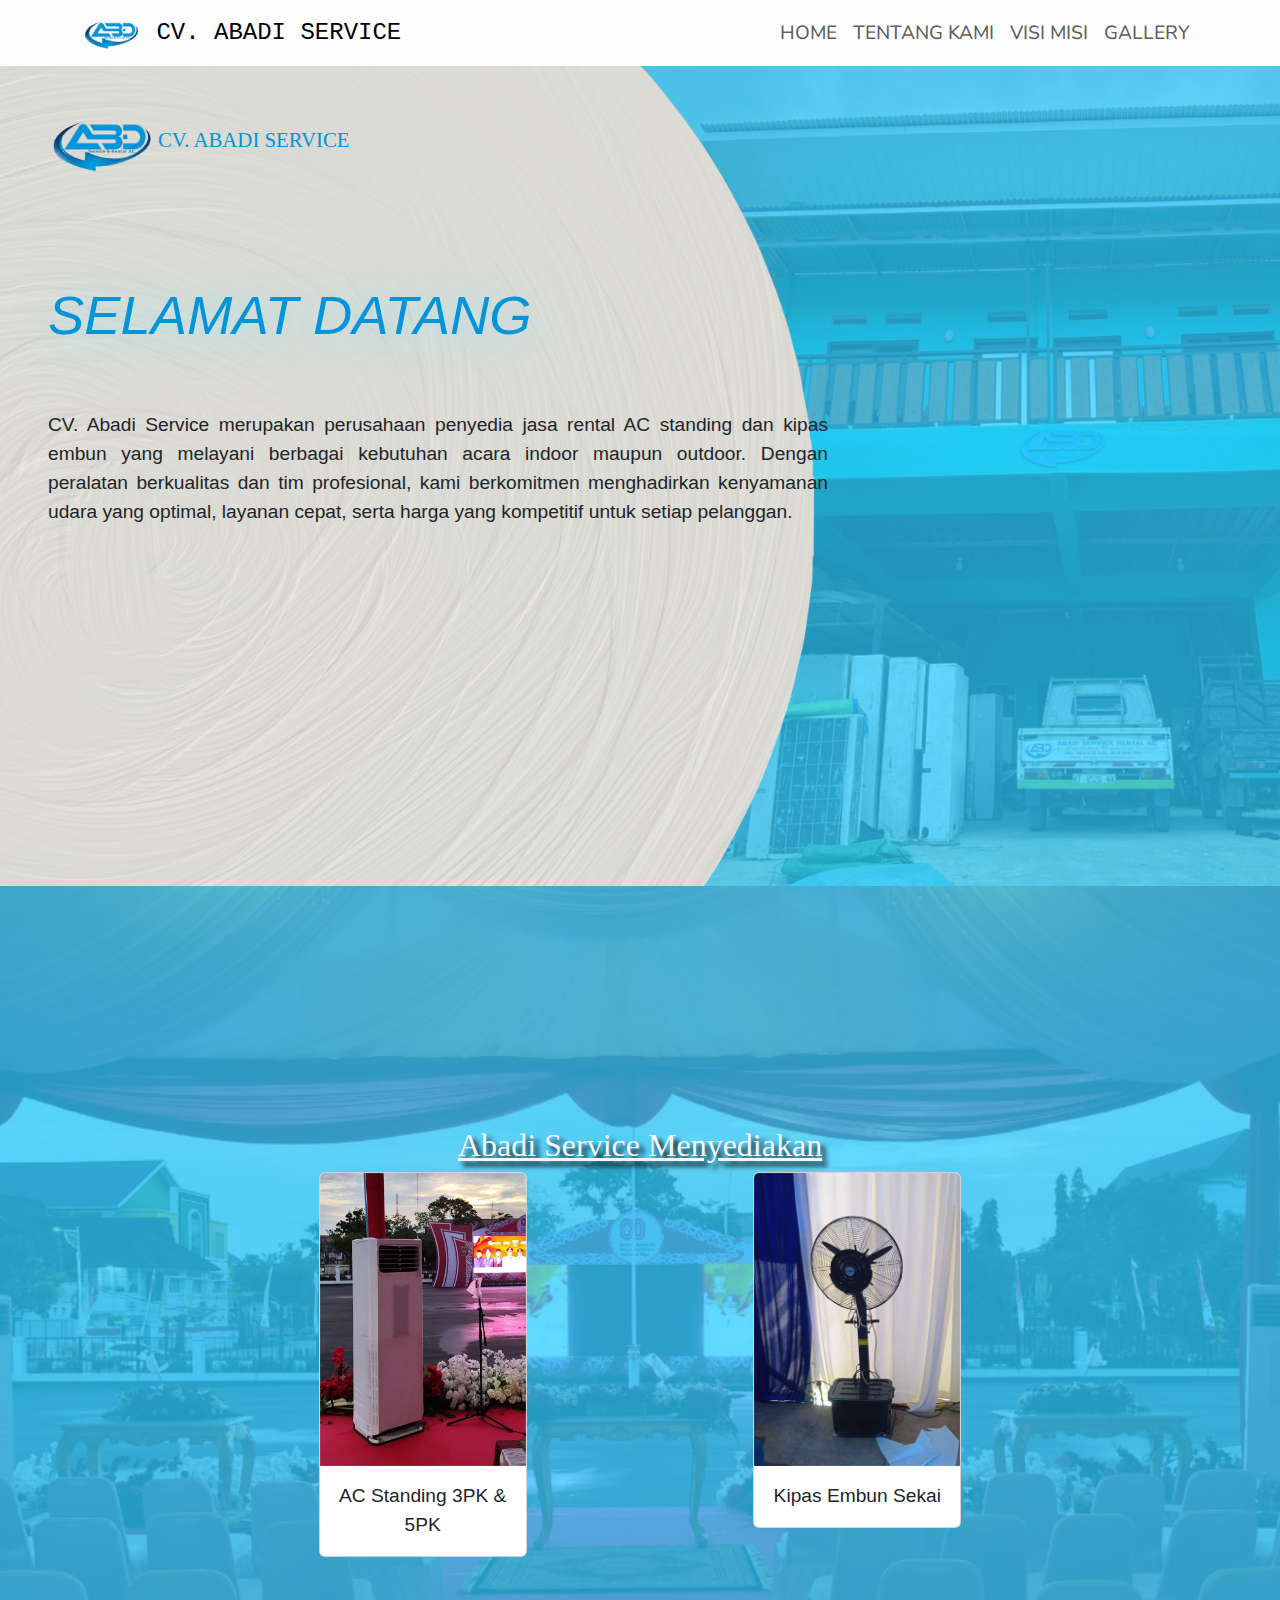
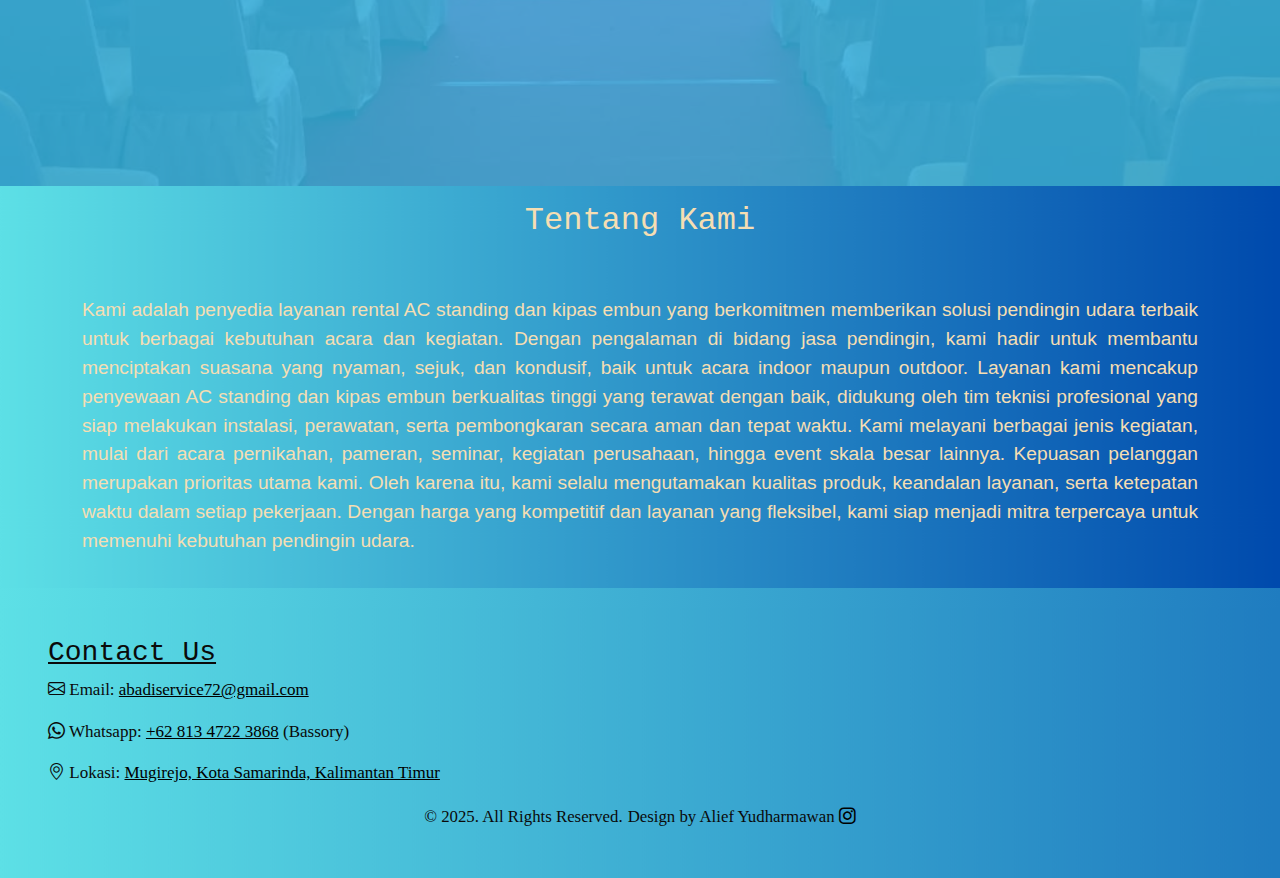
<file: index.html>
<!doctype html>
<html lang="en">

<head>
  <meta charset="utf-8">
  <meta name="viewport" content="width=device-width, initial-scale=1">
  <title>Home</title>

  <!-- Bootstrap CSS -->
  <link href="https://cdn.jsdelivr.net/npm/bootstrap@5.3.6/dist/css/bootstrap.min.css" rel="stylesheet">

  <!-- Google Fonts -->
  <link rel="preconnect" href="https://fonts.googleapis.com">
  <link rel="preconnect" href="https://fonts.gstatic.com" crossorigin>
  <link
    href="https://fonts.googleapis.com/css2?family=Nunito:wght@200..1000&family=Parisienne&display=swap"
    rel="stylesheet">

  <!-- Bootstrap Icons -->
  <link rel="stylesheet" href="https://cdn.jsdelivr.net/npm/bootstrap-icons@1.13.1/font/bootstrap-icons.min.css">

  <!-- Custom CSS -->
  <link rel="stylesheet" href="style.css">
</head>

<body>
  <nav class="navbar navbar-expand-md mynavbar">
    <div class="container">
      <a class="navbar-brand" href="#">
        <img src="logo.png" alt="logo" width="60"> CV. ABADI SERVICE
      </a>

      <button class="navbar-toggler" type="button" data-bs-toggle="offcanvas"
        data-bs-target="#offcanvasNavbar">
        <span class="navbar-toggler-icon"></span>
      </button>

      <div class="offcanvas offcanvas-end" id="offcanvasNavbar">
        <div class="offcanvas-header">
          <h5 class="offcanvas-title">CV. Abadi Service</h5>
          <button type="button" class="btn-close" data-bs-dismiss="offcanvas"></button>
        </div>
        <div class="offcanvas-body">
          <ul class="navbar-nav ms-auto">
<li class="nav-item d-none d-md-block">
<a class="nav-link" href="#hero">Home</a>
</li>

<li class="nav-item d-none d-md-block">
<a class="nav-link" href="#info">Tentang Kami</a>
</li>

<li class="nav-item">
<a class="nav-link" href="visimisi.html">Visi Misi</a>
</li>

<li class="nav-item">
<a class="nav-link" href="gallery.html">Gallery</a>
</li>
</ul>
        </div>
      </div>
    </div>
  </nav>
  <section id="hero" class="hero w-100 h-100 p-3 mx-auto">
    <main>
    <div class="row justify-content-center mt-4">
      <div class="container">
      <h4><img src="logo.png" alt="logo" width="110">CV. ABADI SERVICE</h4>
      <h3>SELAMAT DATANG</h3>
      <p>CV. Abadi Service merupakan perusahaan penyedia jasa rental AC standing dan kipas embun yang melayani berbagai kebutuhan acara indoor maupun outdoor. Dengan peralatan berkualitas dan tim profesional, kami berkomitmen menghadirkan kenyamanan udara yang optimal, layanan cepat, serta harga yang kompetitif untuk setiap pelanggan.</p>
    </div>    
    </main>
    </div>
    </section>

  <!-- PRODUK -->
  <section id="home" class="home text-center">
    <h2>Abadi Service Menyediakan</h2>
    <div class="row justify-content-center">

      <div class="col-md-4 mb-3">
        <div class="card mx-auto" style="width: 13rem;">
          <img src="ac1.jpeg" class="card-img-top">
          <div class="card-body">
            <p class="card-text">AC Standing 3PK & 5PK</p>
          </div>
        </div>
      </div>

      <div class="col-md-4 mb-3">
        <div class="card mx-auto" style="width: 13rem;">
          <img src="kipas1.jpeg" class="card-img-top">
          <div class="card-body">
            <p class="card-text">Kipas Embun Sekai</p>
          </div>
        </div>
      </div>

    </div>
  </section>

   <!-- TENTANG KAMI -->
  <section id="info" class="info w-100 h-100 p-3 mx-auto">
     <div class="container">
    <h2 class="text-center">Tentang Kami</h2>
        <p>Kami adalah penyedia layanan rental AC standing dan kipas embun yang berkomitmen memberikan solusi pendingin
          udara terbaik untuk berbagai kebutuhan acara dan kegiatan. Dengan pengalaman di bidang jasa pendingin, kami
          hadir untuk membantu menciptakan suasana yang nyaman, sejuk, dan kondusif, baik untuk acara indoor maupun
          outdoor.
          Layanan kami mencakup penyewaan AC standing dan kipas embun berkualitas tinggi yang terawat dengan baik,
          didukung oleh tim teknisi profesional yang siap melakukan instalasi, perawatan, serta pembongkaran secara aman
          dan tepat waktu. Kami melayani berbagai jenis kegiatan, mulai dari acara pernikahan, pameran, seminar,
          kegiatan perusahaan, hingga event skala besar lainnya.
          Kepuasan pelanggan merupakan prioritas utama kami. Oleh karena itu, kami selalu mengutamakan kualitas produk,
          keandalan layanan, serta ketepatan waktu dalam setiap pekerjaan. Dengan harga yang kompetitif dan layanan yang
          fleksibel, kami siap menjadi mitra terpercaya untuk memenuhi kebutuhan pendingin udara.</p>
    </div>
  </section>
  <footer>
            <div class="footer">
                <div class="row">
                    <div class="footer-content">
                <h3>Contact Us</h3>
                <p><i class="bi bi-envelope"></i> Email: <a href="abadiservice72@gmail.com">abadiservice72@gmail.com</a></p>
                <p><i class="bi bi-whatsapp"></i> Whatsapp: <a href="https://wa.me/+6281347223868">+62 813 4722 3868</a> (Bassory)</p>
                <p><i class="bi bi-geo-alt"></i> Lokasi: <a href="https://www.google.com/maps?q=-0.46542543172836304,117.18710327148438&z=17&hl=id">Mugirejo, Kota Samarinda, Kalimantan Timur</a></p>
                <small class="block">&copy; 2025. All Rights Reserved.</small>
                        <small class="block">Design by Alief Yudharmawan <a href="https://www.instagram.com/aliefyudharmwn/"><i class="bi bi-instagram"></i></a></small>
            </div>
                </div>
            </div>
         </footer>
  <script src="https://cdn.jsdelivr.net/npm/bootstrap@5.3.6/dist/js/bootstrap.bundle.min.js"></script>


</body>
</html>
</file>
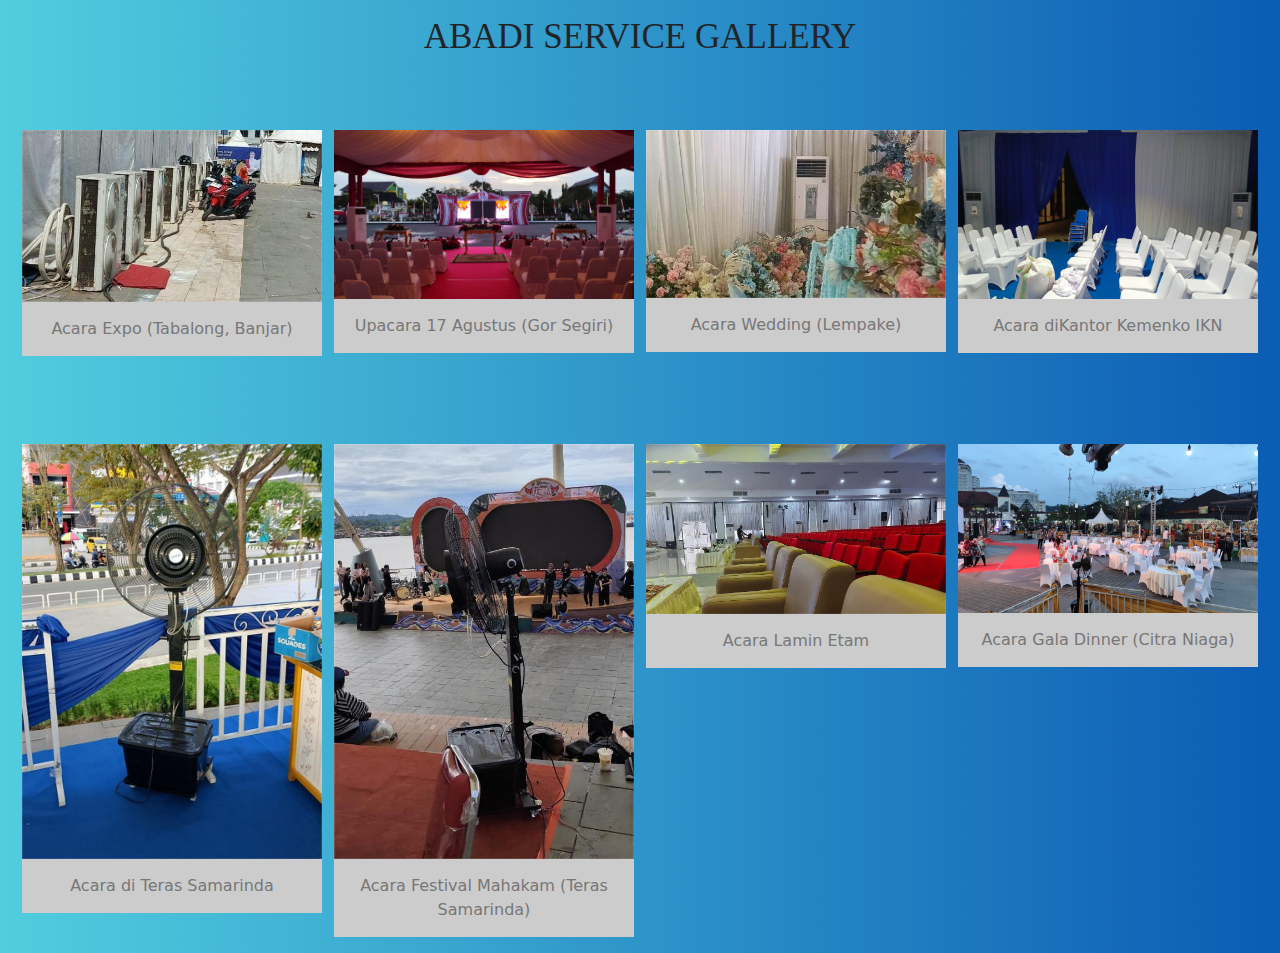
<file: gallery.html>
<!doctype html>
<html lang="en">

<head>
  <meta charset="utf-8">
  <meta name="viewport" content="width=device-width, initial-scale=1">
  <title>Home</title>

  <!-- Bootstrap CSS -->
  <link href="https://cdn.jsdelivr.net/npm/bootstrap@5.3.6/dist/css/bootstrap.min.css" rel="stylesheet">

  <!-- Google Fonts -->
  <link rel="preconnect" href="https://fonts.googleapis.com">
  <link rel="preconnect" href="https://fonts.gstatic.com" crossorigin>
  <link
    href="https://fonts.googleapis.com/css2?family=Nunito:wght@200..1000&family=Parisienne&display=swap"
    rel="stylesheet">

  <!-- Bootstrap Icons -->
  <link rel="stylesheet" href="https://cdn.jsdelivr.net/npm/bootstrap-icons@1.13.1/font/bootstrap-icons.min.css">

  <!-- Custom CSS -->
  <link rel="stylesheet" href="stylegal.css">
</head>

<body>
   <section id="hero" class="hero w-100 h-100 p-3 mx-auto text-center">
    <main>
      <h4>ABADI SERVICE GALLERY</h4>
    </main>
  
  <div class="responsive">
  <div class="gallery">
    <a target="_blank" href="ac2.jpeg">
      <img src="ac2.jpeg" alt="Cinque Terre">
    </a>
    <div class="desc">Acara Expo (Tabalong, Banjar)</div>
  </div>
</div>

<div class="responsive">
  <div class="gallery">
    <a target="_blank" href="acbg.jpeg">
      <img src="acbg.jpeg" alt="Forest">
    </a>
    <div class="desc">Upacara 17 Agustus (Gor Segiri)</div>
  </div>
</div>

<div class="responsive">
  <div class="gallery">
    <a target="_blank" href="ac3.jpeg">
      <img src="ac3.jpeg" alt="Northern Lights">
    </a>
    <div class="desc">Acara Wedding (Lempake)</div>
  </div>
</div>

<div class="responsive">
  <div class="gallery">
    <a target="_blank" href="ac4.jpeg">
      <img src="ac4.jpeg" alt="Mountains">
    </a>
    <div class="desc">Acara diKantor Kemenko IKN </div>
  </div>
</div>

<div class="clearfix"></div>
<br>
<div class="responsive">
  <div class="gallery">
    <a target="_blank" href="kipas2.jpeg">
      <img src="kipas2.jpeg" alt="Forest">
    </a>
    <div class="desc">Acara di Teras Samarinda</div>
  </div>
</div>

<div class="responsive">
  <div class="gallery">
    <a target="_blank" href="kipas3.jpeg">
      <img src="kipas3.jpeg" alt="Northern Lights">
    </a>
    <div class="desc">Acara Festival Mahakam (Teras Samarinda)</div>
  </div>
</div>

<div class="responsive">
  <div class="gallery">
    <a target="_blank" href="ac5.jpeg">
      <img src="ac5.jpeg" alt="Cinque Terre">
    </a>
    <div class="desc">Acara Lamin Etam</div>
  </div>
</div>

<div class="responsive">
  <div class="gallery">
    <a target="_blank" href="kipas4.jpeg">
      <img src="kipas4.jpeg" alt="Mountains">
    </a>
    <div class="desc">Acara Gala Dinner (Citra Niaga)</div>
  </div>
</div>

<div class="clearfix"></div>
</section>
  <script src="https://cdn.jsdelivr.net/npm/bootstrap@5.3.6/dist/js/bootstrap.bundle.min.js"></script>


</body>
</html>
</file>
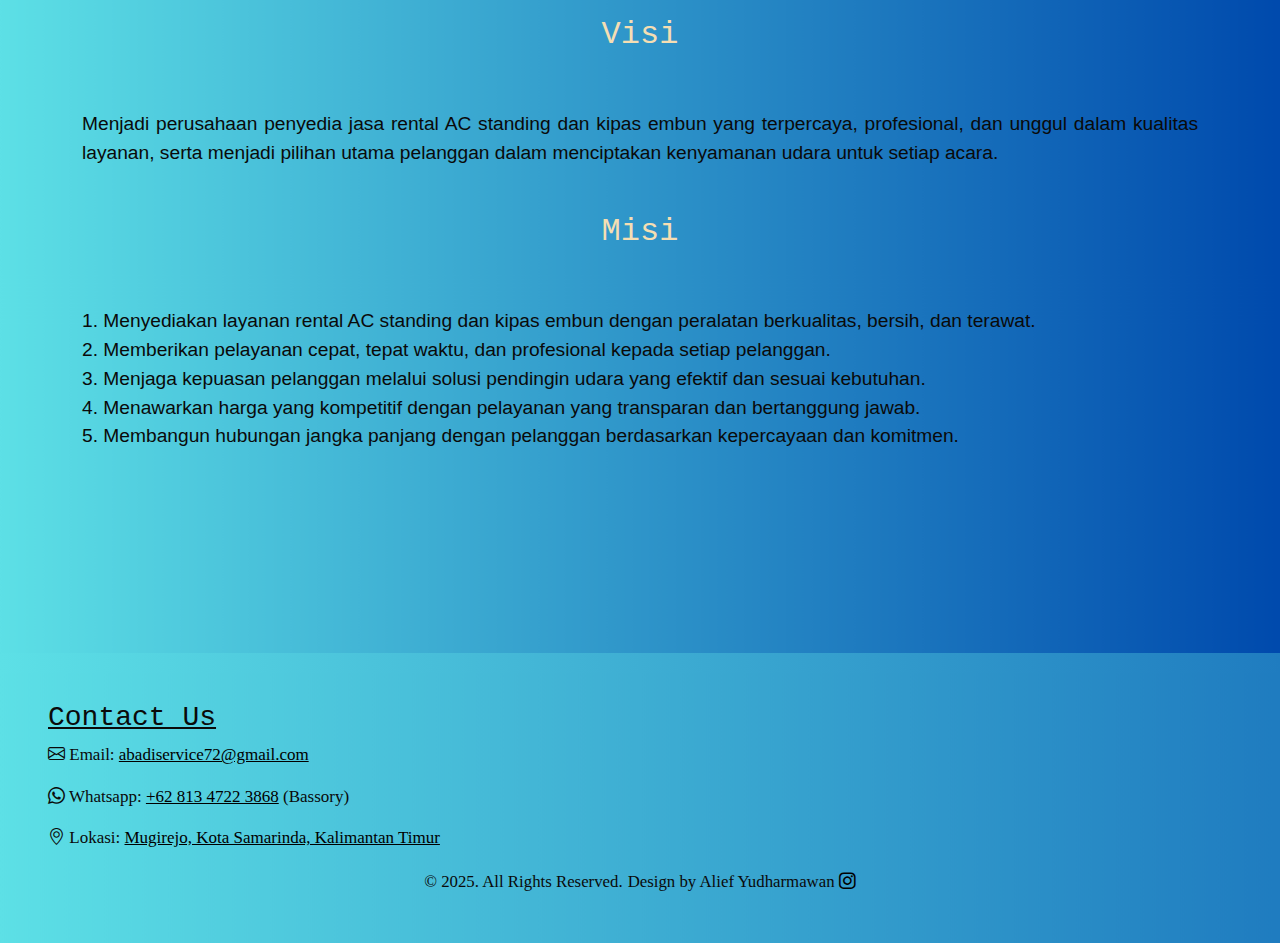
<file: visimisi.html>
<!doctype html>
<html lang="en">

<head>
  <meta charset="utf-8">
  <meta name="viewport" content="width=device-width, initial-scale=1">
  <title>Home</title>

  <!-- Bootstrap CSS -->
  <link href="https://cdn.jsdelivr.net/npm/bootstrap@5.3.6/dist/css/bootstrap.min.css" rel="stylesheet">

  <!-- Google Fonts -->
  <link rel="preconnect" href="https://fonts.googleapis.com">
  <link rel="preconnect" href="https://fonts.gstatic.com" crossorigin>
  <link
    href="https://fonts.googleapis.com/css2?family=Nunito:wght@200..1000&family=Parisienne&display=swap"
    rel="stylesheet">

  <!-- Bootstrap Icons -->
  <link rel="stylesheet" href="https://cdn.jsdelivr.net/npm/bootstrap-icons@1.13.1/font/bootstrap-icons.min.css">

  <!-- Custom CSS -->
  <link rel="stylesheet" href="stylevisi.css">
</head>

<body>

   <!-- TENTANG KAMI -->
  <section id="info" class="info w-100 h-100 p-3 mx-auto">
     <div class="container">
    <h2 class="text-center">Visi</h2>
        <p>Menjadi perusahaan penyedia jasa rental AC standing dan kipas embun yang terpercaya, profesional, dan unggul dalam kualitas layanan, serta menjadi pilihan utama pelanggan dalam menciptakan kenyamanan udara untuk setiap acara.</p> <br>
        <h2 class="text-center">Misi</h2>
        <p>1. Menyediakan layanan rental AC standing dan kipas embun dengan peralatan berkualitas, bersih, dan terawat. <br>
           2. Memberikan pelayanan cepat, tepat waktu, dan profesional kepada setiap pelanggan. <br>
           3. Menjaga kepuasan pelanggan melalui solusi pendingin udara yang efektif dan sesuai kebutuhan. <br>
           4. Menawarkan harga yang kompetitif dengan pelayanan yang transparan dan bertanggung jawab. <br>
           5. Membangun hubungan jangka panjang dengan pelanggan berdasarkan kepercayaan dan komitmen.</p>    
    </div>
  </section>
  <footer>
            <div class="footer">
                <div class="row">
                    <div class="footer-content">
                <h3>Contact Us</h3>
                <p><i class="bi bi-envelope"></i> Email: <a href="abadiservice72@gmail.com">abadiservice72@gmail.com</a></p>
                <p><i class="bi bi-whatsapp"></i> Whatsapp: <a href="https://wa.me/+6281347223868">+62 813 4722 3868</a> (Bassory)</p>
                <p><i class="bi bi-geo-alt"></i> Lokasi: <a href="https://www.google.com/maps?q=-0.46542543172836304,117.18710327148438&z=17&hl=id">Mugirejo, Kota Samarinda, Kalimantan Timur</a></p>
                <small class="block">&copy; 2025. All Rights Reserved.</small>
                        <small class="block">Design by Alief Yudharmawan <a href="https://www.instagram.com/aliefyudharmwn/"><i class="bi bi-instagram"></i></a></small>
            </div>
                </div>
            </div>
         </footer>
  <script src="https://cdn.jsdelivr.net/npm/bootstrap@5.3.6/dist/js/bootstrap.bundle.min.js"></script>


</body>
</html>
</file>
<file: style.css>
:root {
    --pink: #f14e95;
    --bg: #0a0a0a;
    --shadow: 0 2px 2px rgb(0 0 0 / 0.5);
}

body {
    font-size: 1.2rem;
    font-family: "Nunito", sans-serif;
    min-height: 1980px;
}

::-webkit-scrollbar {
  width: 0px;
  height: 0px;
}

.hero::before {
    content: '';
    position: absolute;
    top: 0;
    left: 0;
    width: 100%;
    height: 100%;
    background-image: url(Cover\ \(5\).png);
    background-size: cover;
    background-position: center;
    z-index: -1;
}

.hero {
    position: relative;
    min-height: 100vh;
}

.hero h2 {
    font-family: Cambria, Cochin, Georgia, Times, 'Times New Roman', serif;
    color: #0a0a0a;
    text-align: right;
    margin-bottom: 5rem;
}
.hero h4 {
  font-family: Georgia, 'Times New Roman', Times, serif;
  color: #0394d9;
  font-size: 1.3rem;
  margin-left: 2rem;
}

.hero h3 {
    font-style: italic;
    text-align: left;
    margin-top: 6rem;
    margin-left: 2rem;
    position: absolute;
    font-size: 3.4rem;
    font-family: Impact, Haettenschweiler, 'Arial Narrow Bold', sans-serif;
    color: #0394d9;
    text-shadow: 5px 5px 50px #91e9ff;
}

.hero p {
    margin-top: 14.5rem;
    width: 780px;
    margin-left: 2rem;
    font-size: 1.2rem;
    font-family: 'Trebuchet MS', 'Lucida Sans Unicode', 'Lucida Grande', 'Lucida Sans', Arial, sans-serif;
    text-align: justify;
}

.logo {
    size: 5px;
}

.home {
    min-height: 100vh;
    margin-top: -5rem;
    padding-top: 15rem;
    padding-bottom: 5rem;
}

.home {
    position: relative;
    width: 100%;
    height: 100%;
    background-image: url(Cover\ \(6\).png);
    background-size: cover;
    background-position: center;
    z-index: -1;
}

.home h2 {
    font-family: Georgia, 'Times New Roman', Times, serif;
    text-decoration: underline;
    color: rgb(246, 246, 246);
    text-shadow: 5px 5px 5px #0a0a0a;   
}

.home p {
    font-family: 'Lucida Sans', 'Lucida Sans Regular', 'Lucida Grande', 'Lucida Sans Unicode', Geneva, Verdana, sans-serif;
}

.mynavbar {
    background-color: rgba(251, 251, 251, 0.605) !important;
}

.mynavbar .offcanvas {
    height: 100vh;
}

.mynavbar .navbar-brand, .mynavbar .offcanvas-title {
    font-family: 'Courier New', Courier, monospace;
    font-size: 1.5rem;
    font-weight: 300;
}

.mynavbar .nav-link {
    font-weight: 500;
    text-transform: uppercase;
}

.info {
    position: relative;
    background-image: url(Cover\ \(6\).png);
    width: 100%;
    height: 100%;
    background-size: cover;
    background-position: center;
    z-index: -1;
}

.info h2 {
    font-family: 'Courier New', Courier, monospace;
    color: wheat;
}

.info p {
    margin-top: 3.5rem;
    text-align: justify;
    font-family: 'Lucida Sans', 'Lucida Sans Regular', 'Lucida Grande', 'Lucida Sans Unicode', Geneva, Verdana, sans-serif;
    color: wheat;
    text-align: justify;
}

.info i {
    margin-left: 5rem;
    font-size: 15px;
    overflow-x: hidden;
}

.info {
    position: relative;
    background-image: url(Cover\ \(8\).png);
    width: 100%;
    height: 100%;
    background-size: cover;
    background-position: center;
    z-index: -1;
}




.footer{
    padding: 3rem;
    background-image: url(Cover\ \(8\).png);
    color: white;
    width: 100%;
    text-align: center;
    color: #0a0a0a;
    height: 30%;
}

.footer a{
    color: black;
    text-decoration: none;
    text-decoration: underline;
}

.footer h3 {
    text-decoration: underline;
    text-align: justify;
    font-family: 'Courier New', Courier, monospace;
}

.footer p {
    text-align: justify;
    font-size: 17px;
    font-family: 'Times New Roman', Times, serif;
}

.footer small {
    font-family: Georgia, 'Times New Roman', Times, serif;
    
}

/* Media Query */
/* Extra Large */
@media (max-width: 1980px){
    .home .heart{
        transform: translateX(-50%) translateY(45px);
    }
}


/* Tablet */
@media (max-width: 800px){
    html {
        font-size: 65%;
    }

    .sticky-top{
        overflow: hidden;
    }

    .mynavbar .nav-link {
    font-size: 1.5rem;
    text-align: center;
}

    .hero h3 {
        font-size: 50px;
    }

    .hero p {
        width: 420px;
        font-size: 17px;
        margin-top: 170px;
    }

    .info {
        min-height: 70vh;
    }

    .info p {
        font-size: 18px;
    }

    .mynavbar .navbar-brand, .mynavbar .offcanvas-title {
    font-family: 'Courier New', Courier, monospace;
    font-size: 1.5rem;
    font-weight: 500;
}

.mynavbar .nav-link {
    font-weight: 480;
    font-size: 1.5rem;
    text-transform: uppercase;
}

}

/* mobile phone */
@media (max-width: 576px){
    html {
        font-size: 60%;
    }

    .hero h3 {
        margin-top: 2rem;
        width: 50px;
    }

    .hero img {
        width: 70px;
    }

    .hero h4 {
        text-overflow: hidden;
    }

    .hero p {
        width: 250px;
    }

    .mynavbar .nav-link {
    font-weight: 500;
    text-transform: uppercase;
}

.info {
    min-height: 55vh;
}

.footer h3 {
    font-size: 20px;
    text-align: center;
}

.footer a {
    font-size: 13px;
}

.footer p {
    font-size: 13px;
}
}
</file>
<file: stylegal.css>
.hero::before {
    content: '';
    position: absolute;
    top: 0;
    left: 0;
    width: 100%;
    height: 100%;
    background-image: url(Cover\ \(8\).png);
    background-size: cover;
    background-position: center;
    z-index: -1;
}

.hero {
    position: relative;
    min-height: 100vh;
}

.hero h4 {
    font-family: Cambria, Cochin, Georgia, Times, 'Times New Roman', serif;
    font-size: 35px;
}

div.gallery {
    margin-top: 4rem;
 color: #777;
    background-color: black;
    box-shadow: blue;
    background-color: #ccc;
}

div.gallery:hover {
  border: 1px solid #777;
   background-color: var(white);
color: black;
}

div.gallery img {
  width: 100%;
  height: auto;
}

div.desc {
  padding: 15px;
  text-align: center;
}

* {
  box-sizing: border-box;
}

.responsive {
  padding: 0 6px;
  float: left;
  width: 24.99999%;
}

@media only screen and (max-width: 700px) {
  .responsive {
    width: 49.99999%;
    margin: 6px 0;
  }
}

@media only screen and (max-width: 500px) {
  .responsive {
    width: 100%;
  }
}

.clearfix:after {
  content: "";
  display: table;
  clear: both;
}
</file>
<file: stylevisi.css>
:root {
    --pink: #f14e95;
    --bg: #0a0a0a;
    --shadow: 0 2px 2px rgb(0 0 0 / 0.5);
}

body {
    font-size: 1.2rem;
    font-family: "Nunito", sans-serif;
    min-height: 680px;
}

::-webkit-scrollbar {
  width: 0px;
  height: 0px;
}

.info {
    position: relative;
    background-image: url(Cover\ \(6\).png);
    width: 100%;
    min-height: 72.5vh;
    position: relative;
    z-index: -1;
}

.info h2 {
    font-family: 'Courier New', Courier, monospace;
    color: wheat;
}

.info p {
    margin-top: 3.5rem;
    text-align: justify;
    font-family:'Gill Sans', 'Gill Sans MT', Calibri, 'Trebuchet MS', sans-serif;
    color: wheat;
    text-align: justify;
    color: #0a0a0a;
}

.info i {
    margin-left: 5rem;
    font-size: 15px;
    overflow-x: hidden;
}

.info {
    position: relative;
    background-image: url(Cover\ \(8\).png);
    width: 100%;
    height: 100%;
    background-size: cover;
    background-position: center;
    z-index: -1;
}




.footer{
    padding: 3rem;
    background-image: url(Cover\ \(8\).png);
    color: white;
    width: 100%;
    text-align: center;
    color: #0a0a0a;
    height: 30%;
}

.footer a{
    color: black;
    text-decoration: none;
    text-decoration: underline;
}

.footer h3 {
    text-decoration: underline;
    text-align: justify;
    font-family: 'Courier New', Courier, monospace;
}

.footer p {
    text-align: justify;
    font-size: 17px;
    font-family: 'Times New Roman', Times, serif;
}

.footer small {
    font-family: Georgia, 'Times New Roman', Times, serif;
    
}

/* Media Query */
/* Extra Large */
@media (max-width: 1980px){
    .home .heart{
        transform: translateX(-50%) translateY(45px);
    }
}


/* Tablet */
@media (max-width: 768px){
    html {
        font-size: 65%;
    }

    .sticky-top{
        overflow: hidden;
    }

    .mynavbar .nav-link {
    font-size: 2rem;
    text-align: center;
}

    .hero h3 {
        font-size: 50px;
    }

    .hero p {
        width: 300px;
        font-size: 15px;
        margin-top: 170px;
    }

}

/* mobile phone */
@media (max-width: 576px){
    html {
        font-size: 60%;
    }

    .hero h3 {
        margin-top: 2rem;
        width: 50px;
    }

    .hero img {
        width: 70px;
    }

    .hero h4 {
        text-overflow: hidden;
    }

    .hero p {
        width: 250px;
    }

    .mynavbar .nav-link {
    font-weight: 500;
    text-transform: uppercase;
}

.footer h3 {
    font-size: 20px;
    text-align: center;
}

.footer a {
    font-size: 13px;
}

.footer p {
    font-size: 13px;
}
}
</file>
